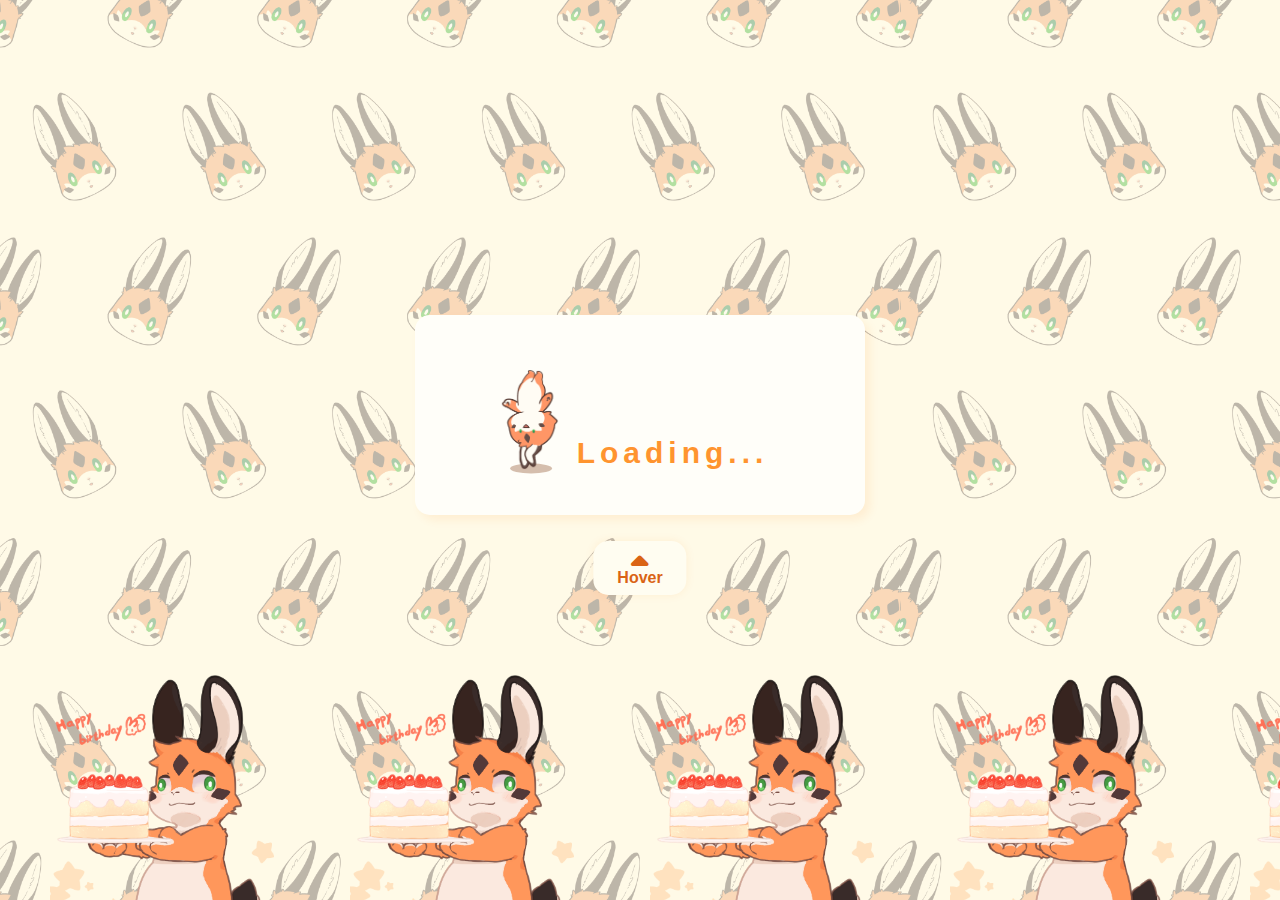
<file: index.html>
<!DOCTYPE html>
<html lang="en">

<head>
    <meta charset="UTF-8">
    <meta name="viewport" content="width=device-width, initial-scale=1.0">
    <title>loading-animation</title>
    <link rel="stylesheet" href="./css/loading.css">
    <link rel="stylesheet" href="https://cdnjs.cloudflare.com/ajax/libs/font-awesome/6.7.2/css/all.min.css">
</head>

<body>
    <div class="container">
        
        <div class="loading-box">
            <div class="loading-ani">
                <div class="imgbox">
                    <img src="./img/walk.gif" alt="">
                </div>
                <ol class="loading">
                    <li class="letter letter-L">L</li>
                    <li class="letter letter-o">o</li>
                    <li class="letter letter-a">a</li>
                    <li class="letter letter-d">d</li>
                    <li class="letter letter-i">i</li>
                    <li class="letter letter-n">n</li>
                    <li class="letter letter-g">g</li>
                    <li class="letter letter-dot1">.</li>
                    <li class="letter letter-dot2">.</li>
                    <li class="letter letter-dot3">.</li>
                </ol>
            </div>
            
            <div class="caret">
                <i class="fa-solid fa-caret-up"></i>
                Hover
            </div>
        </div>
        <div class="wave">
            <img src="./img/飯友.png" alt="">
        </div>
        <footer>
            <div class="cake-all">
                <div class="cake cake1">
                    <img src="./img/瘋子.png" alt="">
                </div>

                <div class="cake cake2">
                    <img src="./img/瘋子.png" alt="">
                </div>

                <div class="cake cake1">
                    <img src="./img/瘋子.png" alt="">
                </div>

                <div class="cake cake2">
                    <img src="./img/瘋子.png" alt="">
                </div>

                <div class="cake cake1">
                    <img src="./img/瘋子.png" alt="">
                </div>

                <div class="cake cake2">
                    <img src="./img/瘋子.png" alt="">
                </div>

                <div class="cake cake1">
                    <img src="./img/瘋子.png" alt="">
                </div>

                <div class="cake cake2">
                    <img src="./img/瘋子.png" alt="">
                </div>

                <div class="cake cake1">
                    <img src="./img/瘋子.png" alt="">
                </div>

            </div>
        </footer>
    </div>
</body>

</html>
</file>
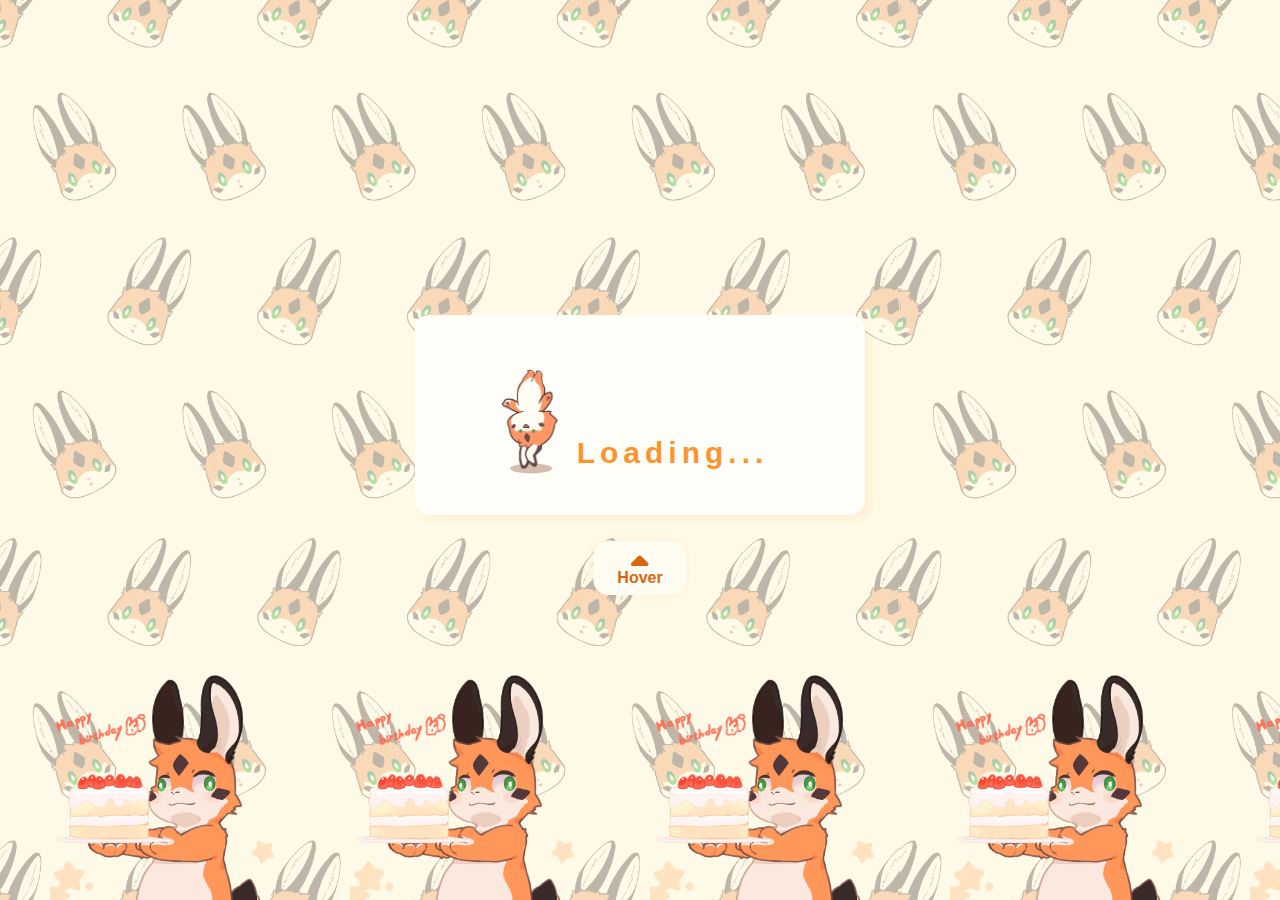
<file: loading.html>
<!DOCTYPE html>
<html lang="en">

<head>
    <meta charset="UTF-8">
    <meta name="viewport" content="width=device-width, initial-scale=1.0">
    <title>loading-animation</title>
    <link rel="stylesheet" href="./css/loading.css">
    <link rel="stylesheet" href="https://cdnjs.cloudflare.com/ajax/libs/font-awesome/6.7.2/css/all.min.css">
</head>

<body>
    <div class="container">
        
        <div class="loading-box">
            <div class="loading-ani">
                <div class="imgbox">
                    <img src="./img/walk.gif" alt="">
                </div>
                <ol class="loading">
                    <li class="letter letter-L">L</li>
                    <li class="letter letter-o">o</li>
                    <li class="letter letter-a">a</li>
                    <li class="letter letter-d">d</li>
                    <li class="letter letter-i">i</li>
                    <li class="letter letter-n">n</li>
                    <li class="letter letter-g">g</li>
                    <li class="letter letter-dot1">.</li>
                    <li class="letter letter-dot2">.</li>
                    <li class="letter letter-dot3">.</li>
                </ol>
            </div>
            
            <div class="caret">
                <i class="fa-solid fa-caret-up"></i>
                Hover
            </div>
        </div>
        <div class="wave">
            <img src="./img/飯友.png" alt="">
        </div>
        <footer>
            <div class="cake-all">
                <div class="cake cake1">
                    <img src="./img/瘋子.png" alt="">
                </div>

                <div class="cake cake2">
                    <img src="./img/瘋子.png" alt="">
                </div>

                <div class="cake cake1">
                    <img src="./img/瘋子.png" alt="">
                </div>

                <div class="cake cake2">
                    <img src="./img/瘋子.png" alt="">
                </div>

                <div class="cake cake1">
                    <img src="./img/瘋子.png" alt="">
                </div>

                <div class="cake cake2">
                    <img src="./img/瘋子.png" alt="">
                </div>

                <div class="cake cake1">
                    <img src="./img/瘋子.png" alt="">
                </div>

                <div class="cake cake2">
                    <img src="./img/瘋子.png" alt="">
                </div>

                <div class="cake cake1">
                    <img src="./img/瘋子.png" alt="">
                </div>

            </div>
        </footer>
    </div>
</body>

</html>
</file>
<file: css/loading.css>
@charset "UTF-8";
* {
  box-sizing: border-box;
}

html,
body {
  margin: 0;
  padding: 0;
  font-size: 20px;
  font-family: "Trebuchet MS", "Lucida Sans Unicode", "Lucida Grande", "Lucida Sans", Arial, sans-serif;
}

.container {
  width: 100vw;
  height: 100vh;
  background-image: url(../img/直播.png);
  background-size: 900px;
  display: flex;
  justify-content: center;
  align-items: center;
  position: relative;
  overflow: hidden;
}
.container .wave {
  width: 150px;
  height: auto;
  position: absolute;
  top: 15%;
  left: calc(100% + 50px);
}
.container .wave img {
  width: 100%;
  transform-origin: center 70%;
  animation-name: shake-2;
  animation-duration: 150ms;
  animation-direction: alternate;
  animation-iteration-count: infinite;
  animation-timing-function: linear;
}
.container .loading-box {
  width: 450px;
  height: 200px;
  border-radius: 15px;
  position: absolute;
  top: 35%;
}
.container .loading-box:hover .loading-ani {
  animation-name: big;
  animation-duration: 0.5s;
  animation-direction: alternate;
  animation-iteration-count: infinite;
}
.container .loading-box:hover ~ .wave {
  animation-name: walk-2;
  animation-duration: 6s;
  animation-delay: 0.5s;
  animation-iteration-count: infinite;
  animation-timing-function: linear;
}
.container .loading-box .loading-ani {
  width: 100%;
  height: 100%;
  background-color: rgb(255, 254, 249);
  box-shadow: 5px 5px 10px rgba(255, 123, 0, 0.089);
  border-radius: 15px;
  padding: 45px 40px;
  position: relative;
  z-index: 3;
  display: flex;
  justify-content: center;
  align-items: end;
}
.container .loading-box .loading-ani .imgbox {
  width: 60px;
  display: flex;
  justify-content: center;
  position: relative;
  flex-shrink: 0;
}
.container .loading-box .loading-ani .imgbox::before {
  display: flex;
  content: "";
  bottom: 0;
  width: 70%;
  height: 10px;
  border-radius: 50%;
  background-color: rgba(122, 52, 6, 0.315);
  position: absolute;
  transform: translate(5%, 35%);
}
.container .loading-box .loading-ani .imgbox img {
  width: 100%;
  z-index: 3;
}
.container .loading-box .loading-ani .loading {
  width: 60%;
  height: 100%;
  padding: 0 5%;
  margin: 0;
  -moz-column-gap: 5px;
       column-gap: 5px;
  display: flex;
  flex-shrink: 0;
  justify-content: center;
  align-items: end;
}
.container .loading-box .loading-ani .loading .letter {
  list-style: none;
  color: rgb(255, 148, 47);
  font-size: 1.5em;
  font-weight: 600;
  transform-origin: center bottom;
  animation-name: jump;
  animation-iteration-count: infinite;
  animation-timing-function: linear;
  animation-duration: 2s;
}
.container .loading-box .loading-ani .loading .letter-o {
  animation-delay: 0.1111111111s;
}
.container .loading-box .loading-ani .loading .letter-a {
  animation-delay: 0.2222222222s;
}
.container .loading-box .loading-ani .loading .letter-d {
  animation-delay: 0.3333333333s;
}
.container .loading-box .loading-ani .loading .letter-i {
  animation-delay: 0.4444444444s;
}
.container .loading-box .loading-ani .loading .letter-n {
  animation-delay: 0.5555555556s;
}
.container .loading-box .loading-ani .loading .letter-g {
  animation-delay: 0.6666666667s;
}
.container .loading-box .loading-ani .loading .letter-dot1 {
  animation-delay: 0.7777777778s;
}
.container .loading-box .loading-ani .loading .letter-dot2 {
  animation-delay: 0.8888888889s;
}
.container .loading-box .loading-ani .loading .letter-dot3 {
  animation-delay: 1s;
}
.container .loading-box .caret {
  background-color: rgb(255, 253, 241);
  padding: 8px 24px;
  border-radius: 15px;
  box-shadow: 0px 0px 10px rgba(255, 123, 0, 0.089);
  font-size: 16px;
  font-weight: bold;
  color: rgb(218, 100, 21);
  display: flex;
  flex-direction: column;
  justify-content: center;
  align-items: center;
  position: absolute;
  bottom: -80px;
  left: 50%;
  transform: translateX(-50%);
}
.container .loading-box .caret .fa-caret-up {
  height: 20px;
  font-size: 28px;
  color: rgb(218, 100, 21);
}
.container .loading-box:hover ~ footer > .cake-all {
  animation-play-state: running;
}
.container .loading-box:hover ~ footer > .cake-all > .cake {
  animation-play-state: running;
}
.container footer {
  width: 100%;
  height: 300px;
  position: absolute;
  bottom: 0;
  left: 0;
  overflow: hidden;
}
.container footer .cake-all {
  height: 100%;
  padding: 0 50px;
  -moz-column-gap: 70px;
       column-gap: 70px;
  position: absolute;
  transform-origin: left bottom;
  left: 0;
  bottom: -80px;
  display: flex;
  justify-content: space-evenly;
  align-items: center;
  animation-play-state: paused;
  animation-name: walking;
  animation-duration: 2s;
  animation-iteration-count: infinite;
}
.container footer .cake-all .cake {
  width: 230px;
  transform-origin: center bottom;
  flex-shrink: 0;
  transform: translateY(-30px) rotate(0deg);
  animation-play-state: paused;
  animation-name: shake;
  animation-duration: 2s;
  animation-iteration-count: infinite;
  animation-timing-function: linear;
}
.container footer .cake-all .cake img {
  width: 100%;
}
.container footer .cake-all .cake2 {
  animation-delay: -1s;
}

@keyframes big {
  100% {
    box-shadow: 60px 80px 25px rgba(255, 123, 0, 0.03);
    transform: scale(1.15);
  }
}
@keyframes jump {
  0% {
    transform: translateY(0px);
  }
  5% {
    transform: translateY(0px) scale(1.3, 0.5);
  }
  12% {
    transform: translateY(-20px) scale(0.8, 1.2);
  }
  25% {
    transform: translateY(-30px) scale(1);
  }
  38% {
    transform: translateY(-20px) scale(1);
  }
  45% {
    transform: translateY(0px) scale(1.3, 0.5);
  }
  50% {
    transform: translate(0, 0) scale(1);
  }
  55% {
    transform: translate(0, 0) scale(1.2, 0.8);
  }
  60%, 100% {
    transform: translate(0, 0) scale(1);
  }
}
@keyframes shake {
  0% {
    transform: translateY(-10px) rotate(10deg);
  }
  13% {
    transform: translateY(0px) rotate(10deg);
  }
  25% {
    transform: translateY(-30px) rotate(0deg);
  }
  38% {
    transform: translateY(0px) rotate(-10deg);
  }
  50% {
    transform: translateY(-10px) rotate(-10deg);
  }
  63% {
    transform: translateY(0px) rotate(-10deg);
  }
  75% {
    transform: translateY(-30px) rotate(0deg);
  }
  88% {
    transform: translateY(0px) rotate(10deg);
  }
  100% {
    transform: translateY(-10px) rotate(10deg);
  }
}
@keyframes walking {
  0%, 12% {
    left: 0;
  }
  38%, 62% {
    left: -300px;
  }
  88%, 100% {
    left: -600px;
  }
}
@keyframes walk-2 {
  0% {
    left: calc(100% + 50px);
    transform: rotateY(0deg);
  }
  49% {
    left: calc(0% - 150px - 50px);
    transform: rotateY(0deg);
  }
  50% {
    transform: rotateY(180deg);
  }
  51% {
    left: calc(0% - 150px - 50px);
    transform: rotateY(180deg);
  }
  99% {
    left: calc(100% + 50px);
    transform: rotateY(180deg);
  }
  100% {
    left: calc(100% + 50px);
    transform: rotateY(0deg);
  }
}
@keyframes shake-2 {
  0% {
    transform: rotateY(5deg);
  }
  100% {
    transform: rotate(-5deg);
  }
}/*# sourceMappingURL=loading.css.map */
</file>
